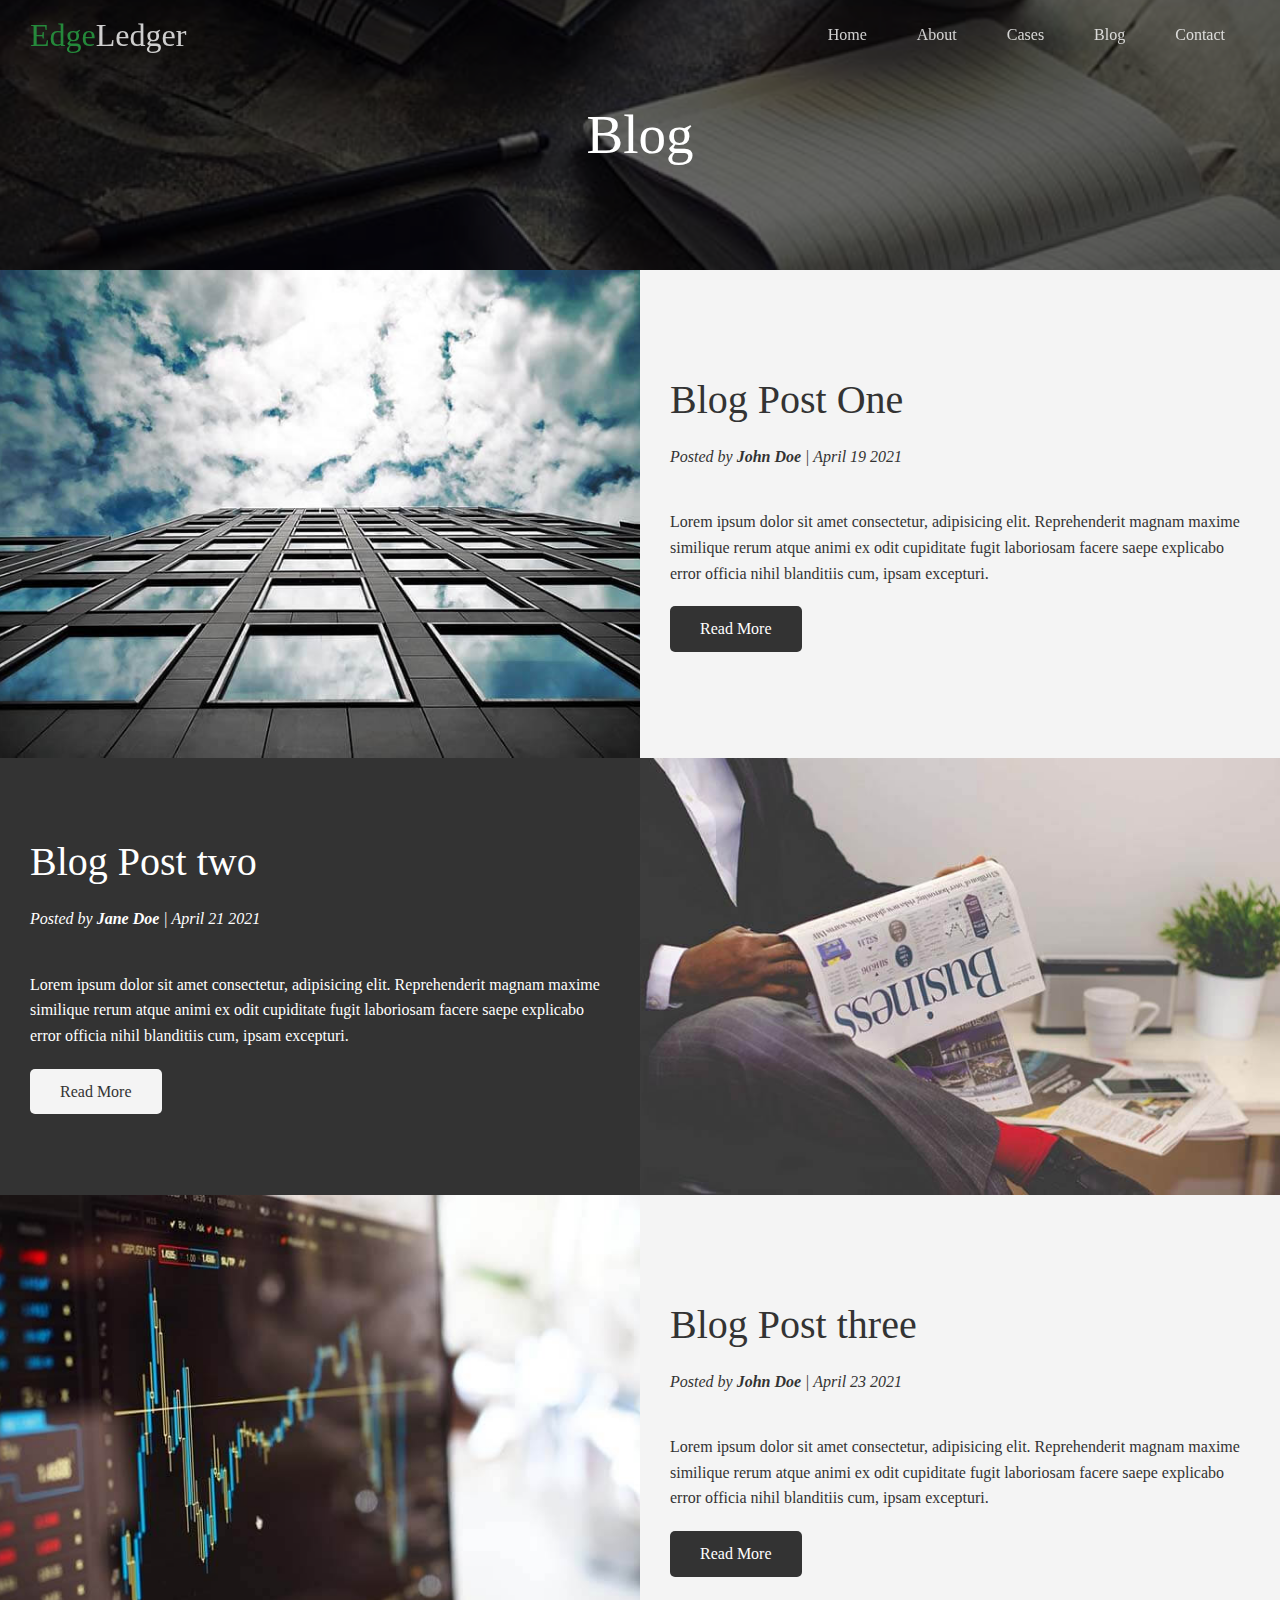
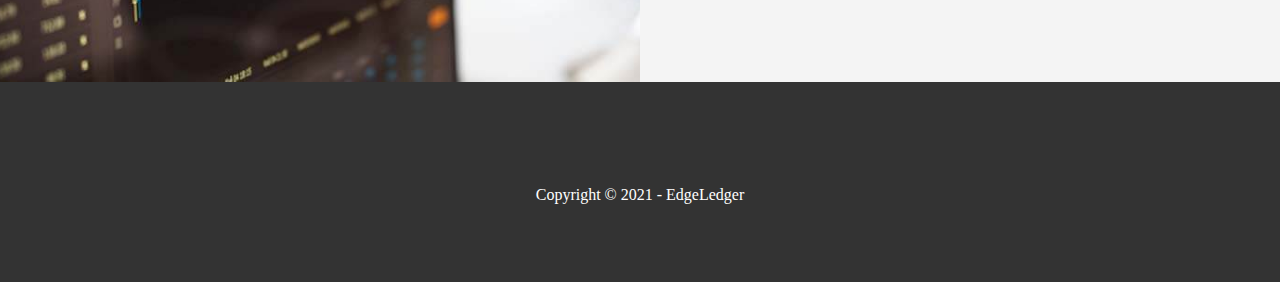
<file: blog.html>
<!DOCTYPE html>
<html lang="en">

<head>
    <meta charset="UTF-8">
    <meta http-equiv="X-UA-Compatible" content="IE=edge">
    <meta name="viewport" content="width=device-width, initial-scale=1.0">
    <link rel="stylesheet" href="https://cdnjs.cloudflare.com/ajax/libs/font-awesome/5.15.3/css/all.min.css"
        integrity="sha512-iBBXm8fW90+nuLcSKlbmrPcLa0OT92xO1BIsZ+ywDWZCvqsWgccV3gFoRBv0z+8dLJgyAHIhR35VZc2oM/gI1w=="
        crossorigin="anonymous" referrerpolicy="no-referrer" />
    <link rel="stylesheet" href="./css/utilities.css">
    <link rel="stylesheet" href="./css/mobile.css" media="(max-width: 768px)">
    <link rel="stylesheet" href="./css/style.css" media="(min-width: 769px)">
    <script src="./script/index.js"></script>
    <title>Read Our Blog</title>
</head>

<body>
    <header id="home" class="hero blog">
        <div id="navbar" class="navbar top">
            <h1 class="logo">
                <span class="text-primary"><i class="fas fa-book-open"></i> Edge</span>Ledger
            </h1>
            <nav>
                <ul>
                    <li><a href="index.html#home">Home</a></li>
                    <li><a href="index.html#about">About</a></li>
                    <li><a href="index.html#cases">Cases</a></li>
                    <li><a href="index.html#blog">Blog</a></li>
                    <li><a href="index.html#contact">Contact</a></li>
                </ul>
            </nav>
        </div>

        <div class="content">
            <h1>Blog</h1>
        </div>
    </header>

    <main>
        <article class="flex-columns">
            <div class="row">
                <div class="column">
                    <div class="column-1">
                        <img src="./img/blog/blog1.jpg" alt="">
                    </div>
                </div>
                <div class="column">
                    <div class="column-2 bg-light">
                        <h2>Blog Post One</h2>
                        <p class="meta">
                            <i class="fas fa-user"> Posted by <strong>John Doe</strong> | April 19 2021</i>
                        </p>
                        <p>Lorem ipsum dolor sit amet consectetur, adipisicing elit. Reprehenderit magnam maxime similique rerum
                            atque animi ex odit cupiditate fugit laboriosam facere saepe explicabo error officia nihil
                            blanditiis cum, ipsam excepturi.</p>
                        <a href="post.html" class="btn btn-dark">
                            <i class="fas fa-chevron-right"></i>
                            Read More
                        </a>
                    </div>
                </div>
            </div>
        </article>

        <article class="flex-columns flex-reverse">
            <div class="row">
                <div class="column">
                    <div class="column-1">
                        <img src="./img/blog/blog2.jpg" alt="">
                    </div>
                </div>
                <div class="column">
                    <div class="column-2 bg-dark">
                        <h2>Blog Post two</h2>
                        <p class="meta">
                            <i class="fas fa-user"> Posted by <strong>Jane Doe</strong> | April 21 2021</i>
                        </p>
                        <p>Lorem ipsum dolor sit amet consectetur, adipisicing elit. Reprehenderit magnam maxime similique rerum
                            atque animi ex odit cupiditate fugit laboriosam facere saepe explicabo error officia nihil
                            blanditiis cum, ipsam excepturi.</p>
                        <a href="post.html" class="btn btn-light">
                            <i class="fas fa-chevron-right"></i>
                            Read More
                        </a>
                    </div>
                </div>
            </div>
        </article>

        <article class="flex-columns">
            <div class="row">
                <div class="column">
                    <div class="column-1">
                        <img src="./img/blog/blog3.jpg" alt="">
                    </div>
                </div>
                <div class="column">
                    <div class="column-2 bg-light">
                        <h2>Blog Post three</h2>
                        <p class="meta">
                            <i class="fas fa-user"> Posted by <strong>John Doe</strong> | April 23 2021</i>
                        </p>
                        <p>Lorem ipsum dolor sit amet consectetur, adipisicing elit. Reprehenderit magnam maxime similique rerum
                            atque animi ex odit cupiditate fugit laboriosam facere saepe explicabo error officia nihil
                            blanditiis cum, ipsam excepturi.</p>
                        <a href="post.html" class="btn btn-dark">
                            <i class="fas fa-chevron-right"></i>
                            Read More
                        </a>
                    </div>
                </div>
            </div>
        </article>
    </main>

    <footer class="footer bg-dark">
        <div class="social">
            <a href="#"><i class="fab fa-facebook fa-2x"></i></a>
            <a href="#"><i class="fab fa-twitter fa-2x"></i></a>
            <a href="#"><i class="fab fa-instagram fa-2x"></i></a>
            <a href="#"><i class="fab fa-linkedin fa-2x"></i></a>
        </div>
        <p>Copyright &copy; 2021 - EdgeLedger</p>
    </footer>
</body>

</html>
</file>
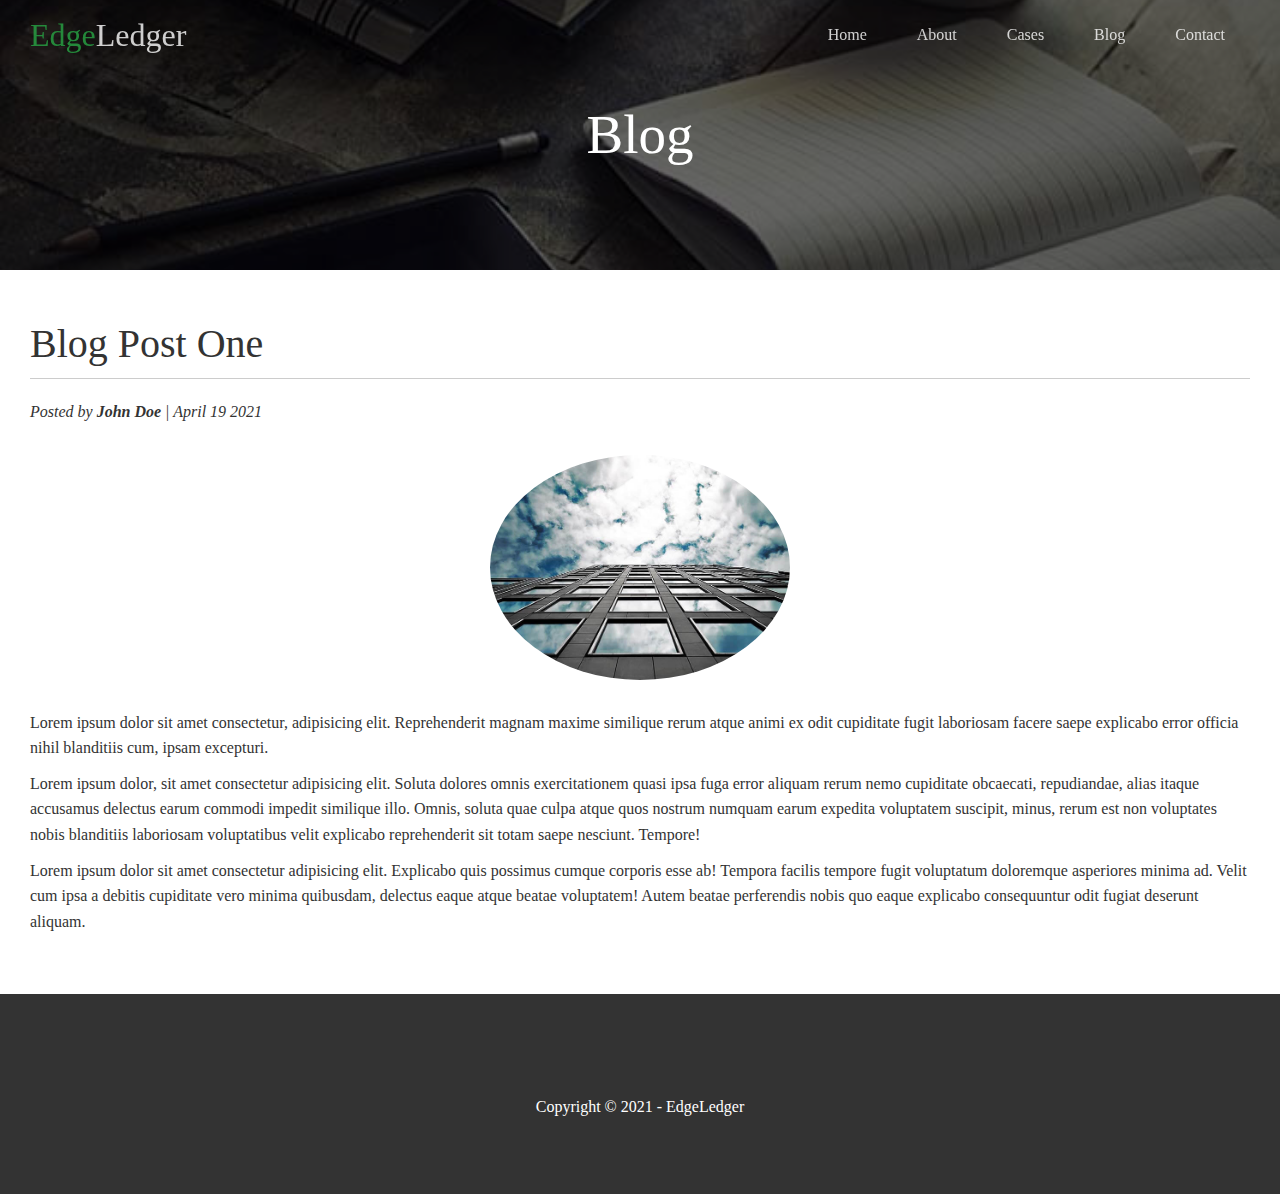
<file: post.html>
<!DOCTYPE html>
<html lang="en">

<head>
    <meta charset="UTF-8">
    <meta http-equiv="X-UA-Compatible" content="IE=edge">
    <meta name="viewport" content="width=device-width, initial-scale=1.0">
    <link rel="stylesheet" href="https://cdnjs.cloudflare.com/ajax/libs/font-awesome/5.15.3/css/all.min.css"
        integrity="sha512-iBBXm8fW90+nuLcSKlbmrPcLa0OT92xO1BIsZ+ywDWZCvqsWgccV3gFoRBv0z+8dLJgyAHIhR35VZc2oM/gI1w=="
        crossorigin="anonymous" referrerpolicy="no-referrer" />
    <link rel="stylesheet" href="./css/utilities.css">
    <link rel="stylesheet" href="./css/mobile.css" media="(max-width: 768px)">
    <link rel="stylesheet" href="./css/style.css" media="(min-width: 769px)">
    <script src="./script/index.js"></script>
    <title>Our Posts</title>
</head>

<body>
    <header id="home" class="hero blog">
        <div id="navbar" class="navbar top">
            <h1 class="logo">
                <span class="text-primary"><i class="fas fa-book-open"></i> Edge</span>Ledger
            </h1>
            <nav>
                <ul>
                    <li><a href="index.html#home">Home</a></li>
                    <li><a href="index.html#about">About</a></li>
                    <li><a href="index.html#cases">Cases</a></li>
                    <li><a href="index.html#blog">Blog</a></li>
                    <li><a href="index.html#contact">Contact</a></li>
                </ul>
            </nav>
        </div>

        <div class="content">
            <h1>Blog</h1>
        </div>
    </header>

    <main>
        <section class="post">
            <h2>Blog Post One</h2>
            <p class="meta">
                <i class="fas fa-user"> Posted by <strong>John Doe</strong> | April 19 2021</i>
            </p>
            <img src="./img/blog/blog1.jpg" alt="">
            <p>Lorem ipsum dolor sit amet consectetur, adipisicing elit. Reprehenderit magnam maxime similique rerum
                atque animi ex odit cupiditate fugit laboriosam facere saepe explicabo error officia nihil
                blanditiis cum, ipsam excepturi.</p>
            <p>Lorem ipsum dolor, sit amet consectetur adipisicing elit. Soluta dolores omnis exercitationem quasi ipsa fuga error aliquam rerum nemo cupiditate obcaecati, repudiandae, alias itaque accusamus delectus earum commodi impedit similique illo. Omnis, soluta quae culpa atque quos nostrum numquam earum expedita voluptatem suscipit, minus, rerum est non voluptates nobis blanditiis laboriosam voluptatibus velit explicabo reprehenderit sit totam saepe nesciunt. Tempore!</p>
            <p>Lorem ipsum dolor sit amet consectetur adipisicing elit. Explicabo quis possimus cumque corporis esse ab! Tempora facilis tempore fugit voluptatum doloremque asperiores minima ad. Velit cum ipsa a debitis cupiditate vero minima quibusdam, delectus eaque atque beatae voluptatem! Autem beatae perferendis nobis quo eaque explicabo consequuntur odit fugiat deserunt aliquam.</p>
        </section>
    </main>

    <footer class="footer bg-dark">
        <div class="social">
            <a href="#"><i class="fab fa-facebook fa-2x"></i></a>
            <a href="#"><i class="fab fa-twitter fa-2x"></i></a>
            <a href="#"><i class="fab fa-instagram fa-2x"></i></a>
            <a href="#"><i class="fab fa-linkedin fa-2x"></i></a>
        </div>
        <p>Copyright &copy; 2021 - EdgeLedger</p>
    </footer>
</body>

</html>
</file>
<file: css/utilities.css>
/* Text Style */
.text-primary {
    color: #28a745;
}

.text-secondary {
    color: #0284d0;
}

/* BUTTON */
.btn {
    cursor: pointer;
    display: inline-block;
    padding: 10px 30px;
    color: #fff;
    background: #28a745;
    border: none;
    border-radius: 5px;
}

.btn:hover {
    opacity: 0.9;
}

.btn-primary, .bg-primary {
    background: #28a745;
    color: #fff;
}

.btn-secondary, .bg-secondary {
    background: #0284d0;
    color: #fff;
}

.btn-dark, .bg-dark {
    background: #333;
    color: #fff;
}

.btn-light, .bg-light {
    background: #f4f4f4;
    color: #333;
}

.btn-outline {
    background: transparent;
    border: 1px solid #fff;
}

/* FLEX ITEMS */
.flex-items {
    display: flex;
    text-align: center;
    justify-content: center;
    height: 100%;
}

.flex-items > div {
    padding: 20px;
}

/* FLEX COLUMNS */
.flex-columns.flex-reverse .row {
    flex-direction: row-reverse;
}

.flex-columns .row {
    display: flex;
    flex-direction: row;
    flex-wrap: wrap;
    width: 100%;
}

.flex-columns .column {
    display: flex;
    flex-direction: column;
    flex-basis: 100%;
    flex: 1;
}

.flex-columns .column .column-1,
.flex-columns .column .column-2 {
    height: 100%;
}

.flex-columns img {
    width: 100%;
    height: 100%;
    object-fit: cover;
}

.flex-columns .column-2 {
    display: flex;
    flex-direction: column;
    align-items: flex-start;
    justify-content: center;
    padding: 30px;
}

.flex-columns h2 {
    font-size: 40px;
    font-weight: 100;
}

.flex-columns h4 {
    margin-bottom: 10px;
}

.flex-columns p {
    margin: 20px 0;
}

/* Section Header */
.section-header {
    padding: 30px;
    display: flex;
    flex-direction: column;
    align-items: center;
    justify-content: center;
    text-align: center;
}

.section-header h2 {
    font-size: 40px;
    margin: 20px 0;
}

.section-padding {
    padding: 20px 20px 40px;
}

/* flex-grid */
.flex-grid .row {
    display: flex;
    flex-wrap: wrap;
    padding: 0 4px;
}

.flex-grid .column {
    flex: 25%;
    max-width: 25%;
    padding: 0 4px;
}

/* Blog */
</file>
<file: css/mobile.css>
@import url('https://fonts.googleapis.com/css2?family=Open+Sans:wght@300;400&display=swap');

* {
    box-sizing: border-box;
    padding: 0;
    margin: 0;
}
body {
    font-family: 'Open Sans' sans-serif;
    background-color: #fff;
    color: #333;
    line-height: 1.6;
}

ul {
    list-style: none;
}

a {
    color: #333;
    text-decoration: none;
}

h1, h2 {
    font-weight: 300;
    line-height: 1.2;
}

p {
    margin: 10px 0;
}

img {
    width: 100%;
}


/* HEADER */

.hero {
    background: url(../img/home/showcase.jpg) no-repeat center center/cover;
    height: 100vh;
    position: relative;
    color: #fff;
}

.hero .content {
    display: flex;
    flex-direction: column;
    align-items: center;    
    justify-content: center;
    text-align: center;
    height: 100%;
    padding: 0 20px;
}

.hero .content h1 {
    font-size: 55px;
}

.hero .content p {
    font-size: 23px;
    max-width: 600px;
    margin:  20px 0 30px;
}

.hero::before {
    content: '';
    position: absolute;
    top: 0;
    left: 0;
    width: 100%;
    height: 100%;
    background: rgba(0,0,0,0.6);
}

.hero * {
    z-index: 10;
}

/* NAVBAR */

.navbar {
    display: flex;
    flex-direction: column;
    align-items: center;
    justify-content: space-between;
    background-color: #333;
    color: #fff;
    opacity: 0.8;
    width: 100%;
    height: 120px;
    position: fixed;
    top: 0px;
    padding: 20px;
}

.navbar a {
    color: #fff;
    padding: 10px 10px;
    margin: 0 3px;
}

.navbar a:hover {
   border-bottom: #28a745 2px solid; 
}

.navbar ul {
    display: flex;
    
}

.navbar .logo {
    font-weight: 400;
}

/* ICONS */
.flex-items {
    flex-direction: column;
}

.icons {
    padding: 30px;
}

.icons h3 {
    font-weight: 400;
    margin-bottom: 15px;
}

.icons i {
    background: #28a745;
    color: #fff;
    padding: 1rem;
    border-radius: 50%;
    margin-bottom: 15px;
}

.flex-columns .column, .flex-grid .column {
    flex: 100%;
    max-width: 100%;
}


/* cases */
.cases img:hover {
    opacity: 0.7;
}

/* team */
.team img {
    border-radius: 50%;
    width: 70%;
}

/* Callback Form */
.callback-form {
    width: 100%;
    padding: 20px 0;
}

.callcabk-form label {
    display: block;
    margin-bottom: 5px;
}

.callback-form .form-control {
    margin-bottom: 15px;
}

.callback-form input {
    width: 100%;
    padding: 4px;
    height: 40px;
    border: #f5f5f5 1px solid;
}

.callback-form input:focus {
    outline-color: #28a745;
}

.callback-form .btn {
    padding: 12px 0;
    margin-top: 20px;
}

/* footer */
.footer {
    display: flex;
    flex-direction: column;
    align-items: center;
    justify-content: center;
    text-align: center;
    height: 200px;
}

.footer a {
    color: #fff;
}

.footer a:hover {
    color: #28a745;
}

.footer .social > * {
    margin-right: 30px;
}
</file>
<file: css/style.css>
@import url("https://fonts.googleapis.com/css2?family=Open+Sans:wght@300;400&display=swap");

* {
  box-sizing: border-box;
  padding: 0;
  margin: 0;
}
body {
  font-family: "Open Sans" sans-serif;
  background-color: #fff;
  color: #333;
  line-height: 1.6;
}

ul {
  list-style: none;
}

a {
  color: #333;
  text-decoration: none;
}

h1,
h2 {
  font-weight: 300;
  line-height: 1.2;
}

p {
  margin: 10px 0;
}

img {
  width: 100%;
}

/* HEADER */

.hero {
  background: url(../img/home/showcase.jpg) no-repeat center center/cover;
  height: 100vh;
  position: relative;
  color: #fff;
}

.hero .content {
  display: flex;
  flex-direction: column;
  align-items: center;
  justify-content: center;
  text-align: center;
  height: 100%;
  padding: 0 20px;
}

.hero .content h1 {
  font-size: 55px;
}

.hero .content p {
  font-size: 23px;
  max-width: 600px;
  margin: 20px 0 30px;
}

.hero::before {
  content: "";
  position: absolute;
  top: 0;
  left: 0;
  width: 100%;
  height: 100%;
  background: rgba(0, 0, 0, 0.6);
}

.hero * {
  z-index: 10;
}

.hero.blog {
  background: url("../img/home/blog.jpg") no-repeat center center/cover;
  height: 30vh;
}

/* NAVBAR */

.navbar {
  display: flex;
  align-items: center;
  justify-content: space-between;
  background-color: #333;
  color: #fff;
  opacity: 0.8;
  width: 100%;
  height: 70px;
  position: fixed;
  top: 0px;
  padding: 0 30px;
  transition: background-color 250ms ease-in-out;
}

.navbar.top {
  background-color: rgba(255, 255, 255, 0);
}

.navbar a {
  color: #fff;
  padding: 10px 20px;
  margin: 0 5px;
}

.navbar a:hover {
  border-bottom: #28a745 2px solid;
}

.navbar ul {
  display: flex;
}

.navbar .logo {
  font-weight: 400;
}

/* ICONS */

.icons {
  padding: 30px;
}

.icons h3 {
  font-weight: 400;
  margin-bottom: 15px;
}

.icons i {
  background: #28a745;
  color: #fff;
  padding: 1rem;
  border-radius: 50%;
  margin-bottom: 15px;
}

/* cases */
.cases img:hover {
  opacity: 0.7;
}

/* team */
.team img {
  border-radius: 50%;
}

/* Callback Form */
.callback-form {
  width: 100%;
  padding: 20px 0;
}

.callcabk-form label {
  display: block;
  margin-bottom: 5px;
}

.callback-form .form-control {
  margin-bottom: 15px;
}

.callback-form input {
  width: 100%;
  padding: 4px;
  height: 40px;
  border: #f5f5f5 1px solid;
}

.callback-form input:focus {
  outline-color: #28a745;
}

.callback-form .btn {
  padding: 12px 0;
  margin-top: 20px;
}

/* post */
.post {
  padding: 50px 30px;
}

.post h2 {
  font-size: 40px;
  margin-bottom: 20px;
  padding-bottom: 10px;
  border-bottom: #ccc solid 1px;
}

.post .meta {
  margin-bottom: 30px;
}

.post img {
  width: 300px;
  border-radius: 50%;
  display: block;
  margin: 0 auto 30px;
}

/* footer */
.footer {
  display: flex;
  flex-direction: column;
  align-items: center;
  justify-content: center;
  text-align: center;
  height: 200px;
}

.footer a {
  color: #fff;
}

.footer a:hover {
  color: #28a745;
}

.footer .social > * {
  margin-right: 30px;
}
</file>
